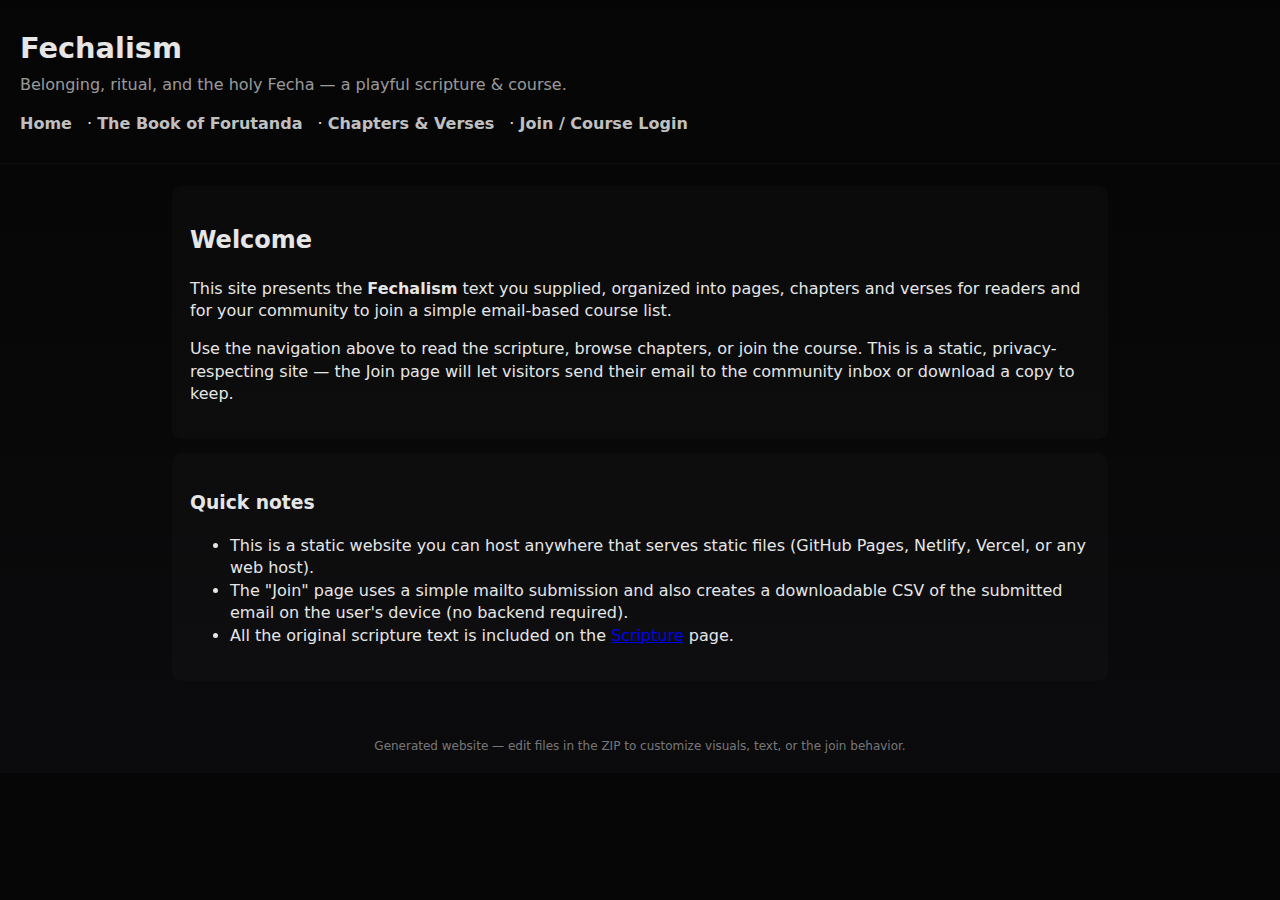
<file: index.html>
<!doctype html>
<html lang="en">
<head>
<meta charset="utf-8" />
<meta name="viewport" content="width=device-width,initial-scale=1" />
<title>Fechalism — The Way of Fecha</title>
<link rel="stylesheet" href="styles.css" />
</head>
<body>
<header>
  <h1>Fechalism</h1>
  <p class="tag">Belonging, ritual, and the holy Fecha — a playful scripture & course.</p>
  <nav>
    <a href="index.html">Home</a> ·
    <a href="scripture.html">The Book of Forutanda</a> ·
    <a href="chapters.html">Chapters & Verses</a> ·
    <a href="join.html">Join / Course Login</a>
  </nav>
</header>
<main>
  <section>
    <h2>Welcome</h2>
    <p>This site presents the <strong>Fechalism</strong> text you supplied, organized into pages, chapters and verses for readers and for your community to join a simple email-based course list.</p>
    <p>Use the navigation above to read the scripture, browse chapters, or join the course. This is a static, privacy-respecting site — the Join page will let visitors send their email to the community inbox or download a copy to keep.</p>
  </section>

  <section>
    <h3>Quick notes</h3>
    <ul>
      <li>This is a static website you can host anywhere that serves static files (GitHub Pages, Netlify, Vercel, or any web host).</li>
      <li>The "Join" page uses a simple mailto submission and also creates a downloadable CSV of the submitted email on the user's device (no backend required).</li>
      <li>All the original scripture text is included on the <a href="scripture.html">Scripture</a> page.</li>
    </ul>
  </section>
</main>
<footer>
  <small>Generated website — edit files in the ZIP to customize visuals, text, or the join behavior.</small>
</footer>
<script src="script.js"></script>
</body>
</html>
</file>
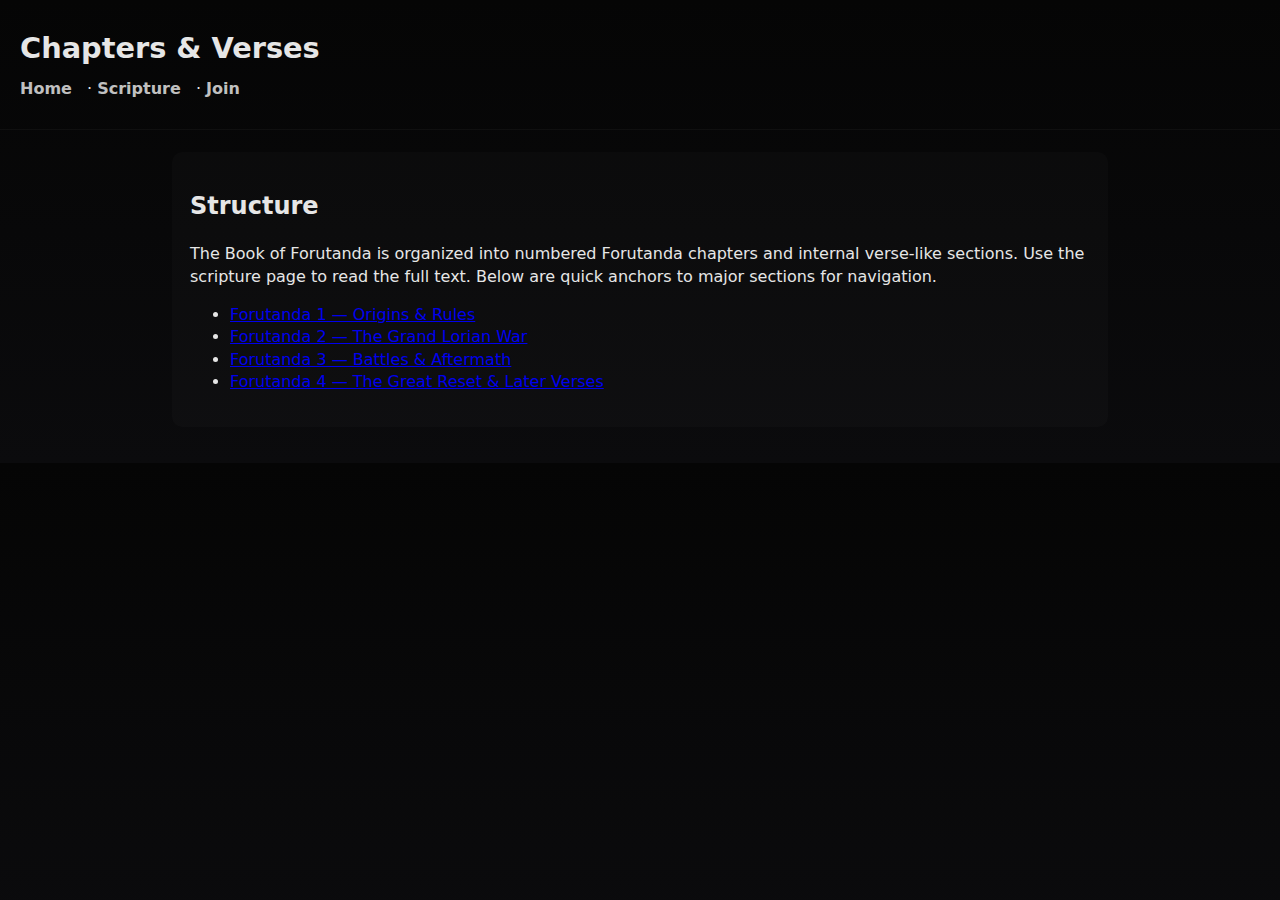
<file: chapters.html>
<!doctype html>
<html lang="en">
<head><meta charset="utf-8"/><meta name="viewport" content="width=device-width,initial-scale=1"/>
<title>Chapters — Fechalism</title>
<link rel="stylesheet" href="styles.css"/>
</head>
<body>
<header>
  <h1>Chapters & Verses</h1>
  <nav><a href="index.html">Home</a> · <a href="scripture.html">Scripture</a> · <a href="join.html">Join</a></nav>
</header>
<main>
  <section>
    <h2>Structure</h2>
    <p>The Book of Forutanda is organized into numbered Forutanda chapters and internal verse-like sections. Use the scripture page to read the full text. Below are quick anchors to major sections for navigation.</p>
    <ul>
      <li><a href="scripture.html#forutanda-1">Forutanda 1 — Origins & Rules</a></li>
      <li><a href="scripture.html#forutanda-2">Forutanda 2 — The Grand Lorian War</a></li>
      <li><a href="scripture.html#forutanda-3">Forutanda 3 — Battles & Aftermath</a></li>
      <li><a href="scripture.html#forutanda-4">Forutanda 4 — The Great Reset & Later Verses</a></li>
    </ul>
  </section>
</main>
<script src="script.js"></script>
</body>
</html>
</file>
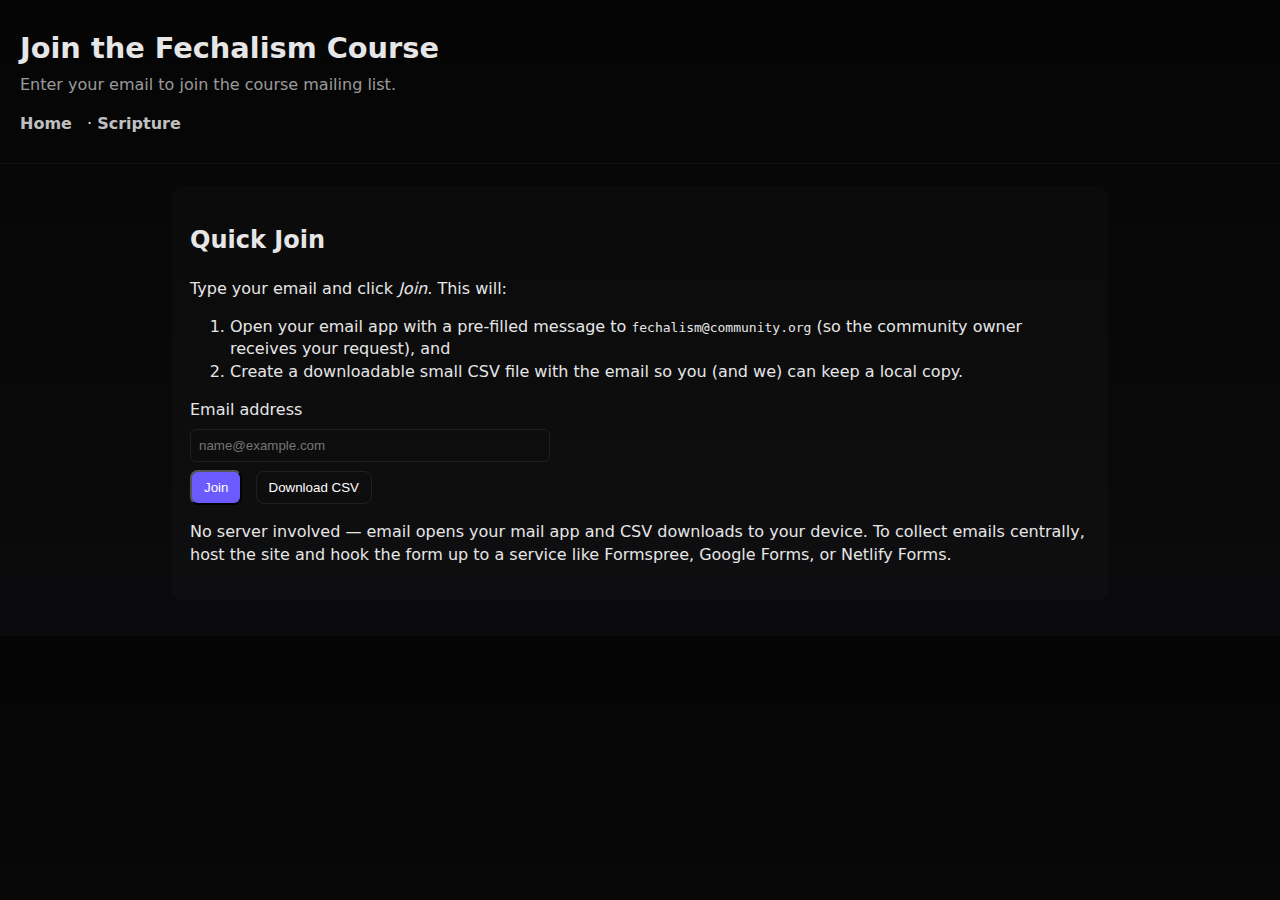
<file: join.html>
<!doctype html>
<html lang="en">
<head><meta charset="utf-8"/><meta name="viewport" content="width=device-width,initial-scale=1"/>
<title>Join Fechalism — Course Login</title>
<link rel="stylesheet" href="styles.css"/>
</head>
<body>
<header>
  <h1>Join the Fechalism Course</h1>
  <p class="tag">Enter your email to join the course mailing list.</p>
  <nav><a href="index.html">Home</a> · <a href="scripture.html">Scripture</a></nav>
</header>
<main>
  <section>
    <h2>Quick Join</h2>
    <p>Type your email and click <em>Join</em>. This will:</p>
    <ol>
      <li>Open your email app with a pre-filled message to <code>fechalism@community.org</code> (so the community owner receives your request), and</li>
      <li>Create a downloadable small CSV file with the email so you (and we) can keep a local copy.</li>
    </ol>
    <form id="joinForm">
      <label for="email">Email address</label><br/>
      <input id="email" name="email" type="email" placeholder="name@example.com" required style="padding:8px;margin:8px 0;border-radius:6px;border:1px solid rgba(255,255,255,0.08);width:100%;max-width:360px;background:transparent;color:inherit"/><br/>
      <button class="button" type="submit">Join</button>
      <button id="downloadBtn" class="button" type="button" style="margin-left:8px;background:transparent;border:1px solid rgba(255,255,255,0.08)">Download CSV</button>
    </form>
    <p class="hint">No server involved — email opens your mail app and CSV downloads to your device. To collect emails centrally, host the site and hook the form up to a service like Formspree, Google Forms, or Netlify Forms.</p>
  </section>
</main>
<script src="script.js"></script>
</body>
</html>
</file>
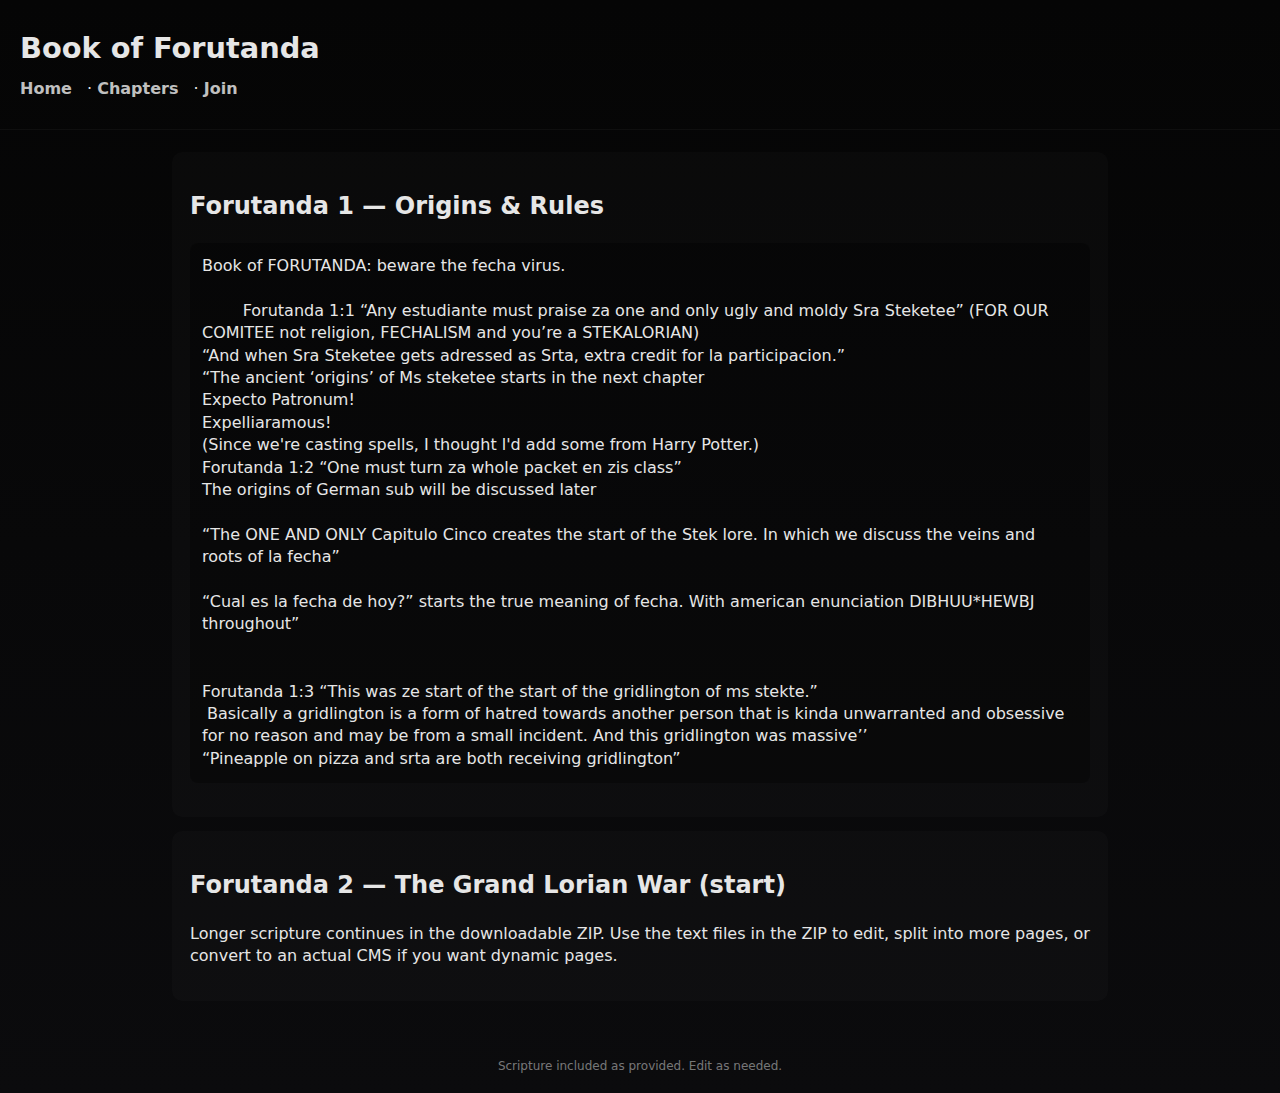
<file: scripture.html>
<!doctype html>
<html lang="en">
<head><meta charset="utf-8"/><meta name="viewport" content="width=device-width,initial-scale=1"/>
<title>Book of Forutanda — Fechalism Scripture</title>
<link rel="stylesheet" href="styles.css"/>
</head>
<body>
<header>
  <h1>Book of Forutanda</h1>
  <nav><a href="index.html">Home</a> · <a href="chapters.html">Chapters</a> · <a href="join.html">Join</a></nav>
</header>
<main>
  <section>
    <h2 id="forutanda-1">Forutanda 1 — Origins & Rules</h2>
    <pre class="scripture">
Book of FORUTANDA: beware the fecha virus.

	Forutanda 1:1 “Any estudiante must praise za one and only ugly and moldy Sra Steketee” (FOR OUR COMITEE not religion, FECHALISM and you’re a STEKALORIAN)
“And when Sra Steketee gets adressed as Srta, extra credit for la participacion.”
“The ancient ‘origins’ of Ms steketee starts in the next chapter
Expecto Patronum!
Expelliaramous!
(Since we're casting spells, I thought l'd add some from Harry Potter.)
Forutanda 1:2 “One must turn za whole packet en zis class”
The origins of German sub will be discussed later

“The ONE AND ONLY Capitulo Cinco creates the start of the Stek lore. In which we discuss the veins and roots of la fecha”

“Cual es la fecha de hoy?” starts the true meaning of fecha. With american enunciation DIBHUU*HEWBJ throughout”


Forutanda 1:3 “This was ze start of the start of the gridlington of ms stekte.”
 Basically a gridlington is a form of hatred towards another person that is kinda unwarranted and obsessive for no reason and may be from a small incident. And this gridlington was massive’’
“Pineapple on pizza and srta are both receiving gridlington”

Forutanda 1:4 (plz forgive me the ghos of la fecha is upon us helppppp and also attend bilbel study por favor by josie and som (sorry we had to put in a promotion add in here)
	Forutanda 1:5 “Escucha por la song de nek classroom”
AAAAAAAAAAAAAAAAAAAAAAAAAAAAAAAAAAAAAAAAAA

TU NOMBRE is tanthat tan grande which it’s.   P.R. pure
POR EL LA NEKKKKK
no no no it’s not a BIY it’s a gurllll nyeah I’m divorced yes
remember the song for later-
“NO! Las canciones have the consequences sh and rules and it is you sing”

The rules of las canciones

	1	You must sing loud and proud when the marker is at your face
	2	If you don’t participate..NO POINTS DEE PARTICIPATION POR TU
	3	always allow jumping over tables aha
	4	lastly, only pop rock music is allowed (I’m reading the script)

Forutanda 1:6 “I as srta gave away my neck to get boyfriend… and I got 5 chins in return which slowly merged into 1 long slope of plump skin and flesh”

so what that MEAN YOU CAN do

Is obviously silly diddy: la fecha de capitol 6 of bilbel in the book of Forutanda 1:1.. where YU PRAZE ZA UNO AND ONLY STKERE :

“You are allowed to be fat and big with no visible jawline under any conditions”

Forutanda 1:7 “ATHENM DE LA SENORITA DE LA sTEKETEEEEEEE” 

(to the tune of star spangled banner) 
Oh say can you smell, stektee’s awful fumes
What so despondently hailed at third hours forthcoming
Who’s trauma and great pain, through the 50 minutes
Oe’r the laptops did peer, was the FECHA OH LORD
And the stek’s demand for notes, the white boards and pain
Gave proof soon there after, that the fecha was back
O say does that board read, CUAL ES LA FECHA HOHY
Oe’r the desks ready for tests, in their rows or the columns

On the desk did she perch through the fog of the fecha
Where the stek’s demanding voice, calls for test and SIENTENSE
What is that which breeze, that stek’s nasty fragrance
As it grows, oh the stench, as the stek does approach you
Now we put up the books, make the stek’s awful border
In our hand is NOT A RED OR YELLOW PEN
Tis the test of preterito- oh low be them grades
Oe’r the class of the FECHA, and the las cancoines dee neck
…
(intro to FE!N)
FECHA FECHA FECHA FECHA FECHA FECHA 
FECHA
FECHA
FECHA FECHA FECHA

(fiths sympthody de la clase de la stekete)
RULES DE LA ANTHEM DE STEKETEEEEEEEE 
Must be sung upon entering the classroom
Bonus credit del grado por CANTQIRRJFE (forgot how to conjugate cantar i think this is the chart:)
Cantar

Cant(qirrjfe
Cant(bofa)
Cant(aste
Cant(deez nuts)
Cant(o 
Cant( IERONHAHAHAHAHA
(ms senrita steketee be crashing out ove me forgetting to put accent over the o in canto me feel hepy ahaha)
…
…
…
(y’ll better know how to pprnouc the dot dot dot or ssenorita steketes gonna be hiding under your bed tonight)
Feecha, fecha fecha fecha fecha 
“REMEMEBER THE RUELS AND THURN IN YYOUR PACKET DE PRETERITO, CLASE


THE WORLD collapses and then brings the conjugation…


BILBEL DE FECHA HAS BEEN FORMATTED WE GOING TO GRAD SCHOOL PEPOLE


but what’s happened????? How did the Fecha virus pandemic start?

To understand the implications and the cause, we must look at the following verses 1:8 and 1:9 showing the story and then the impacts.


“Our fecha is THE fecha, so read it, learn it, live it)


Here comes the harp.. Is that a harp??? Who is that?


Forutanda 1:8

The vermeer..Heheheheheheh i’m gonna harp on you😈
because of waffle wind ensemble

“When Vermeer said she’s gonna harp on the percussion, the vibration of the pluck has caused more than just a pluck…”

“When the security guard of OFSUH PAMA flings by the table hearing that plucking.. ohhh ho hohoh ohhh

So Ms Vermeer caused the plucking epidemic in which Ms steketee had found out about it”

“AAAAAAAH MI FECHA! WHAT IS THE *pluck* FECHAHAHAHAHAHAHAHAHAH”

This caused el Stek to go on ZA RAMPAGEE
and she never lista chewing gum for ZAGOODD BREATH

“this caused implications for an infection to el estudiante por the deportes JOAQUIN (they/them/hakeem)”

“the virus went to every corner of the school and causing a new variant of virus which was a SYNDROME! FECHA Tourette’s with FECHA tic!!!”

This is how the plucking of simply waffle wind ensemble SHUSHED the entire crowd. 
Forutanda 1:9 “Ze song de la lista un de mi steketee lo siento”✌️
“
La fecha de lista la lista en mi empacto mucho…
Tu nombre es no bueno no empacto de mi lista fecha..
La FECHA DE MI NOMBRE!!
EMPACTO DE MI ATOMBRE!!
La su no siento chu chu chu de ofsuh palma, turning them streets creating griddle, chu chu chu za palma goes./
LA FECHA DE MI NOMBRE’ 
EMPACTO DE MI ATOMBRE
Lu lu lu la fecha virus las muchas grandes estandas empactas!!!
OOOOOOOOOH fechocytoko la muchastoglasktemukaste, la fecha DEEE MIO NOMBREEEE..
The impacts of the fecha virus listed in an entire song, still yet to be translated for ultimate understanding of the impacts..

La Translacion translate EL vocab😘™️ powered by WordReference™️

“The IMPACTS EN INGLES
The fecha virus continued to spread knocking down and deteriorating the town de mi listan. The town was nearly empty, no steketee warriors roaming the stekestreers, the virus had contained nearly the entire populacion….”

“The FECHA Tourette’s recieved lots of gridlington porque es muy muy NONLOSTA ASNIWHSWN E E ETH ESTÁ TU ESTATS TU TU ESTAS ”





Forutanda 1:10 “How the phone pouch temporarily saved the world from Fecha virus in a recovery mode”

When Ms Fecha was like 
NOOOOOOO LOS CELULARES EN LA POUCH
“She had wisdom in calling out names of those who didn’t have their celular in the pouch”
GUYSSSSSSSSSSSSSSSSSSSS IM GOING TO HAVE TO START CALLING OUT NYEAMS OF PEOPLE WHO DONT HAVE PHONE IN THE POUCH

“•••••¥¥¥¥¥#]^]€]?\|£this caused people to be disciplined, with less diarios of fechas and this caused a decline”

BUT THEN….

GUYS USE YOUR CELULARES FOR YOUR PLANNNERS NYEA

“But nobody listen to za Stek rules being za rebellion”
“Praise za stek de mi la praisada una onlañi”

and Fecha virus had a spike again

take a look at this 


“You see the original spike was when we discussed the first infection of joaquin and then it stayed through a high lower when the tic variant arose” 

“The dip was when the phone pouch laws were enforced for anti-quarantine purposes”

“But then they arose after the REBELLION OF POUCHES”

so to recap: Fecha virus arose, but phone pouches decreased them, But then the rebellion of pouches happens and za stek forces were defeated against the forces of la estudiantes de 5th hour
FORUTANDA 1:11 “Additional stekalorian stek star rules of the book of Forutanda”

	•	You are permitted to be a stekalorian under the fecha bible, however any sensed distrust will result in you being KICKED OFF of la committee specialllllo and you will be considered an enemy, or a Joaqalorian (ruled by el primero infectee of the fecha virus)

After the fall of the principle of Stek Star (not stekalaorians we got revived) after the loss during the Grand Lorian War, we now shift it to the moral aspect through the fecha bible. There are the updated los rules to be permitted in the stekalorian bible community


NO TRAITORNESS, BE A FECHA LOYALIST, AND ALWAYS RESPECT ZA ONE AND ONLY STEKETEE 


ADDITIONALLLY…you may be of homo sexilatily because we are all inclusive comitee way of life

	•	also no disrespectful to other religion this is not a cult its a way of life

	•	You must adress Kian as a child

	•	You are required to look for the 12 traits of a narcissist in a partner!!!

Forutanda 1:12 “Equality con la FECHA is a key to the class. Keep it secret, keep it safe.”

First we must develop some moral ideals for this point. 

“As said by the steketee, not all in this clas share an equal leval of intelligence”

There are four clear categories. 

	•	The Fechalists (aka Joaqalorians) who are the enemies (traitors to the group or ones who hate our group, or those who worship HAKEEM THE INFECTEE! - the name stekalorians use against joaquin the leader)
	•	The Dumbutt
	•	The “normals” or the neutral people
	•	The one’s who worship the steketee
(bonus for extra credit: The Stekalorians)
	•	REMEMBER: ms stektee is not in a grupo porque ella makes up all the groups and she is the divine being, the holy fecha. She is the only divine being.

“Over each category, we must not skimp upon”

The fechalists. The one’s who fought in the fecha war with joaquin, attempting to infect the world with the fecha virus. Although they and their grades are currently low…

THEY WILL BE BACK

PRAISE THE FECHA

Joaquin will ROUSE the fighters once more, and the war de la fecha Y PRETERITO will begin si si si

Mi hermano del Fecha, compredes?

In addition, we have the dumbutt which is the idiots who have no idea what is going on
Introduce the “stekthink” in which all affected by it find a certain weakness in their brains. 

Unable to preform basic functions, they huddle in the corner mumblin Fecha fecha fecha as their brains melt

Want to know if your friend has been drawn in by the stekthink? 

Contact me, number FECHAFECHAFECHA-FECHAFECHAFECHA-STEKFECHAFECHAFECHA

(freak singing fecha in the background)

Next we have the normals. 

They’re not important. 

MOVING ON

The one’s who worship the steketee. 

In the dep dark o the fecha the stekalorians aka the ones who worship the steketee, are the ones who get the tarea done. 

They neither resisted or accepted the fecha virus, choosing instead to protec the steketee and wait upon her to grade the food project. 

And finally, the holy stekalorians. 

Of us, only so far are ^Y2^, @T#, %&(4  and %(TRIW (if i say our actual name’s we’re gonna be cooked)

WE ARE THE TRUTH OF THE FECHA

Of us are the conteplators of diario, the examiners of the stek culture and the decompression of the true meaning of “fecha”.

This is the creed. Not a word will be spoken of this outside our holy covenant. This is our word, our belief. 

THIS IS THE WAY

(fecha fecha feacha fecha fecha fecha fecha…)



Forutanda 2:0.5 “clase, open your computers and go to quizlet!”


(HERE ON ZA QUIZLET, WE STUDY THE WAR BETWEEN THE FECHA GROUP, STEK STARS (now known as simply Stekalorians post-revival and no Stek Star agency) AND THE FECHALISTS JOAQALORIAN)


THE SEQUENTIAL ORDER OF THE WAR CALLED
THE GRAND LORIAN WAR

	•	Secondary Bulb Battle between Ms Graff and Srta Steketee
	•	Instigation of Yakob between Ms Jacobs, Graff, and Srta
	•	Stek Star Battle between (Stek Star) Stekalorians and Joaqalorians
	•	Battle of Tos between Mr Korienek and The Joaqalorians
	•	Catapult Attacks executed by the Stekalorians on the Joaqalorians (with Joaqalorian resistance forces)
	•	Battle of Mapastek between Ms Mapes and the Stekalorians and interference by the Lakacologists (Lakaka and Ms Graff)
	•	Muzzle-Lisp Battle between Krableg (With Lisp) and Ms Muzio
	•	Fecha Muskatos Battle between the Stekalorians and Krableg
	•	The Great Reset signaling the end of the war after everyone split up suddenly, moving to new lore

Forutanda 2:1

First, when the stek star agency was founded, we had made an implicit error, in which Joaquin was added. At the time, the aforementioned virus had not spread. Soon after, Hakeem the Infectee had to be kicked out. 


after, “SRTA STEKETEEEEEE YOUR PROJECTOR BULB MADE A BOOOOOOM!”

however…that wasn’t the same 

“Turns out, it was the footsteps of Hakeem the infectee”

SECOND HOUR!!!!!

“and then it started…”

Forutanda 2:2

Sorry for PARTY

“Then what happened was Joaquin sent his troops to march onwards going to inspect the mess!

The army marched toward us”

The main generals for the Fechalists were;

Yamil Yamil 

Colen Dill Pickle

This was all numoerous folllowers of them or people who hated our group, causing us to receive GRIDLINGTON!!! (By Los fechalists)

Our army was lots of small compared to them, with the Stekalorians of STEK STARS 

We didn’t have generals, we just had Stekalorians:

SOM CANAVAGOH
VROOM VEEEEJAY
JOSIE MARKZ
TRY TRAN
ELLIE QUAILS

But then Lakaka decided to join their group ‘no dude you’re so obsessed’

then he was considered a big fechalist, and he grew fond of HAKEEM THE INFECTEE making him an instant JOAQALORIAN

But then THE BULB OF SRTA PROJECTOR ROLLED INTO the hallway!!!!
</pre>
  </section>

  <section>
    <h2 id="forutanda-2">Forutanda 2 — The Grand Lorian War (start)</h2>
    <p>Longer scripture continues in the downloadable ZIP. Use the text files in the ZIP to edit, split into more pages, or convert to an actual CMS if you want dynamic pages.</p>
  </section>
</main>
<footer><small>Scripture included as provided. Edit as needed.</small></footer>
<script src="script.js"></script>
</body>
</html>
</file>
<file: styles.css>
/* Simple, sleek style */
:root{--accent:#6b5bff;--bg:#0b0b0d;--card:#0f1114;--text:#e6e6e6}
*{box-sizing:border-box}
body{font-family:Inter,Segoe UI,system-ui,Arial,sans-serif;background:linear-gradient(180deg,#050505,#0b0b0d);color:var(--text);margin:0;padding:0;line-height:1.4}
header{padding:28px 20px;border-bottom:1px solid rgba(255,255,255,0.04)}
h1{margin:0;font-size:1.8rem}
.tag{color:rgba(255,255,255,0.6);margin-top:6px}
nav{margin-top:10px}
nav a{color:rgba(255,255,255,0.75);text-decoration:none;margin-right:10px;font-weight:600}
main{padding:22px;max-width:980px;margin:0 auto}
section{background:rgba(255,255,255,0.02);padding:18px;border-radius:10px;margin-bottom:14px}
pre.scripture{white-space:pre-wrap;font-family:inherit;overflow:auto;max-height:60vh;padding:12px;background:rgba(0,0,0,0.3);border-radius:8px}
footer{padding:18px;text-align:center;color:rgba(255,255,255,0.45);font-size:0.9rem}
.button{display:inline-block;background:var(--accent);color:white;padding:8px 12px;border-radius:8px;text-decoration:none}
small.hint{color:rgba(255,255,255,0.55)}
</file>
